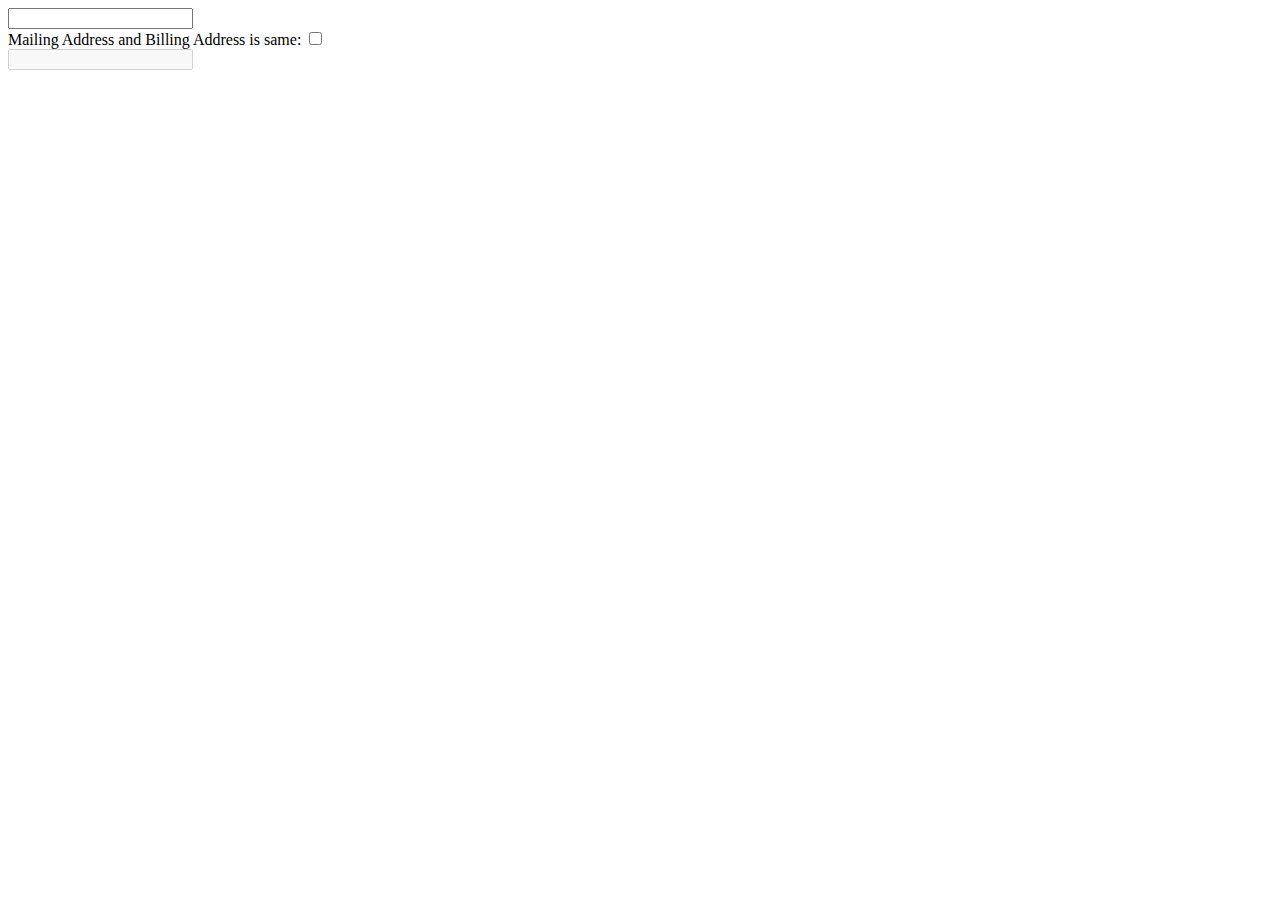
<file: HTML/Address.html>
<!DOCTYPE html>
<html lang="en">
<head>
  <meta charset="UTF-8">
  <meta name="viewport" content="width=device-width, initial-scale=1.0">
  <title>Same</title>
</head>
<body>

  <label for="textField1"></label>
  <input type="text" id="textField1" oninput="syncTextFields()">

  <br>

  <label for="syncCheckbox">Mailing Address and Billing Address is same:</label>
  <input type="checkbox" id="syncCheckbox" onclick="syncTextFields()">

  <br>
  
  <label for="textField2"></label>
  <input type="text" id="textField2" oninput="syncTextFields()" disabled>

  <script>
    function syncTextFields() {
      var textField1 = document.getElementById('textField1');
      var textField2 = document.getElementById('textField2');
      var syncCheckbox = document.getElementById('syncCheckbox');

      if (syncCheckbox.checked) {
        textField2.value = textField1.value;
        textField2.disabled = true;
      } else {
        textField2.value = "";
        textField2.disabled = false;
      }
    }
  </script>
</body>
</html>
</file>
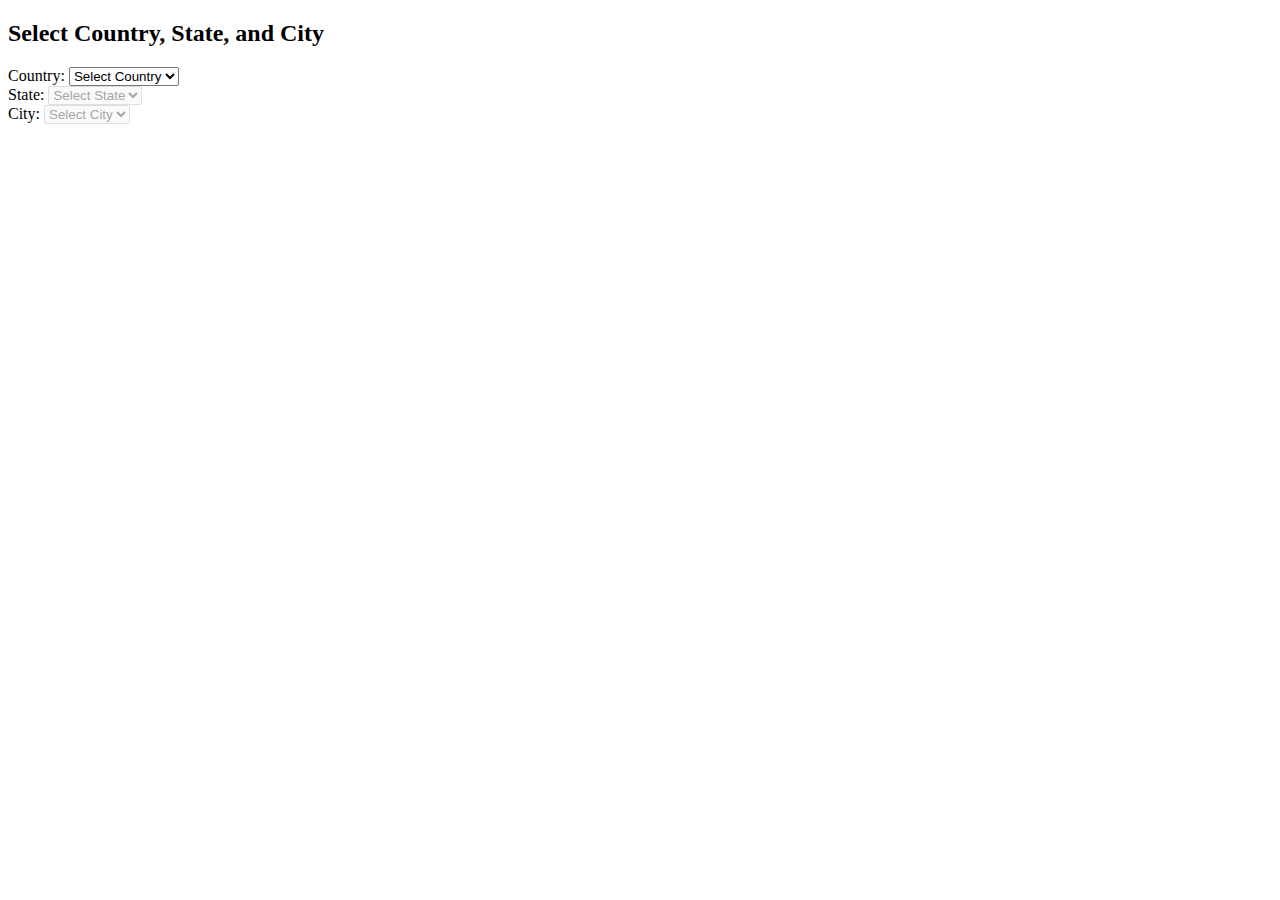
<file: HTML/Change Country.html>
<!DOCTYPE html>
<html lang="en">
<head>
    <meta charset="UTF-8">
    <meta name="viewport" content="width=device-width, initial-scale=1.0">
    <title>Country, State, and City Selection</title>
</head>
<body>

    <h2>Select Country, State, and City</h2>

    <form>
        <label for="country">Country:</label>
        <select id="country" onchange="updateStatesAndCities()">
            <option value="">Select Country</option>
            <option value="india">India</option>
            <option value="nepal">Nepal</option>
            <option value="usa">USA</option>
        </select>

        <br>

        <label for="state">State:</label>
        <select id="state" onchange="updateCities()" disabled>
            <option value="">Select State</option>
        </select>

        <br>

        <label for="city">City:</label>
        <select id="city" disabled>
            <option value="">Select City</option>
        </select>
    </form>

    <script>
        // Define states and cities for each country
        const countryData = {
            india: {
                states: ['Maharashtra', 'Tamil Nadu', 'Karnataka'],
                cities: {
                    maharashtra: ['Mumbai', 'Pune', 'Nagpur'],
                    tamilnadu: ['Chennai', 'Coimbatore', 'Madurai'],
                    karnataka: ['Bangalore', 'Mysore', 'Hubli']
                }
            },
            nepal: {
                states: ['Bagmati', 'Gandaki', 'Lumbini'],
                cities: {
                    bagmati: ['Kathmandu', 'Bhaktapur', 'Patan'],
                    gandaki: ['Pokhara', 'Lamjung', 'Baglung'],
                    lumbini: ['Lumbini', 'Butwal', 'Siddharthanagar']
                }
            },
            usa: {
                states: ['California', 'Texas', 'New York'],
                cities: {
                    california: ['Los Angeles', 'San Francisco', 'San Diego'],
                    texas: ['Houston', 'Dallas', 'Austin'],
                    newyork: ['New York City', 'Buffalo', 'Albany']
                }
            }
        };

        // Function to update the state dropdown based on the selected country
        function updateStatesAndCities() {
            var countrySelect = document.getElementById('country');
            var stateSelect = document.getElementById('state');
            var citySelect = document.getElementById('city');

            // Clear previous options
            stateSelect.innerHTML = '<option value="">Select State</option>';
            citySelect.innerHTML = '<option value="">Select City</option>';

            var selectedCountry = countrySelect.value;

            if (selectedCountry) {
                // Enable state dropdown
                stateSelect.disabled = false;

                // Populate state dropdown
                countryData[selectedCountry].states.forEach(function(state) {
                    var option = document.createElement('option');
                    option.value = state.toLowerCase();
                    option.textContent = state;
                    stateSelect.appendChild(option);
                });
            } else {
                // Disable state and city dropdowns if no country is selected
                stateSelect.disabled = true;
                citySelect.disabled = true;
            }
        }

        // Function to update the city dropdown based on the selected state
        function updateCities() {
            var countrySelect = document.getElementById('country');
            var stateSelect = document.getElementById('state');
            var citySelect = document.getElementById('city');

            // Clear previous options
            citySelect.innerHTML = '<option value="">Select City</option>';

            var selectedCountry = countrySelect.value;
            var selectedState = stateSelect.value;

            if (selectedCountry && selectedState) {
                // Enable city dropdown
                citySelect.disabled = false;

                // Populate city dropdown
                countryData[selectedCountry].cities[selectedState].forEach(function(city) {
                    var option = document.createElement('option');
                    option.value = city.toLowerCase();
                    option.textContent = city;
                    citySelect.appendChild(option);
                });
            } else {
                // Disable city dropdown if no country or state is selected
                citySelect.disabled = true;
            }
        }
    </script>

</body>
</html>
</file>
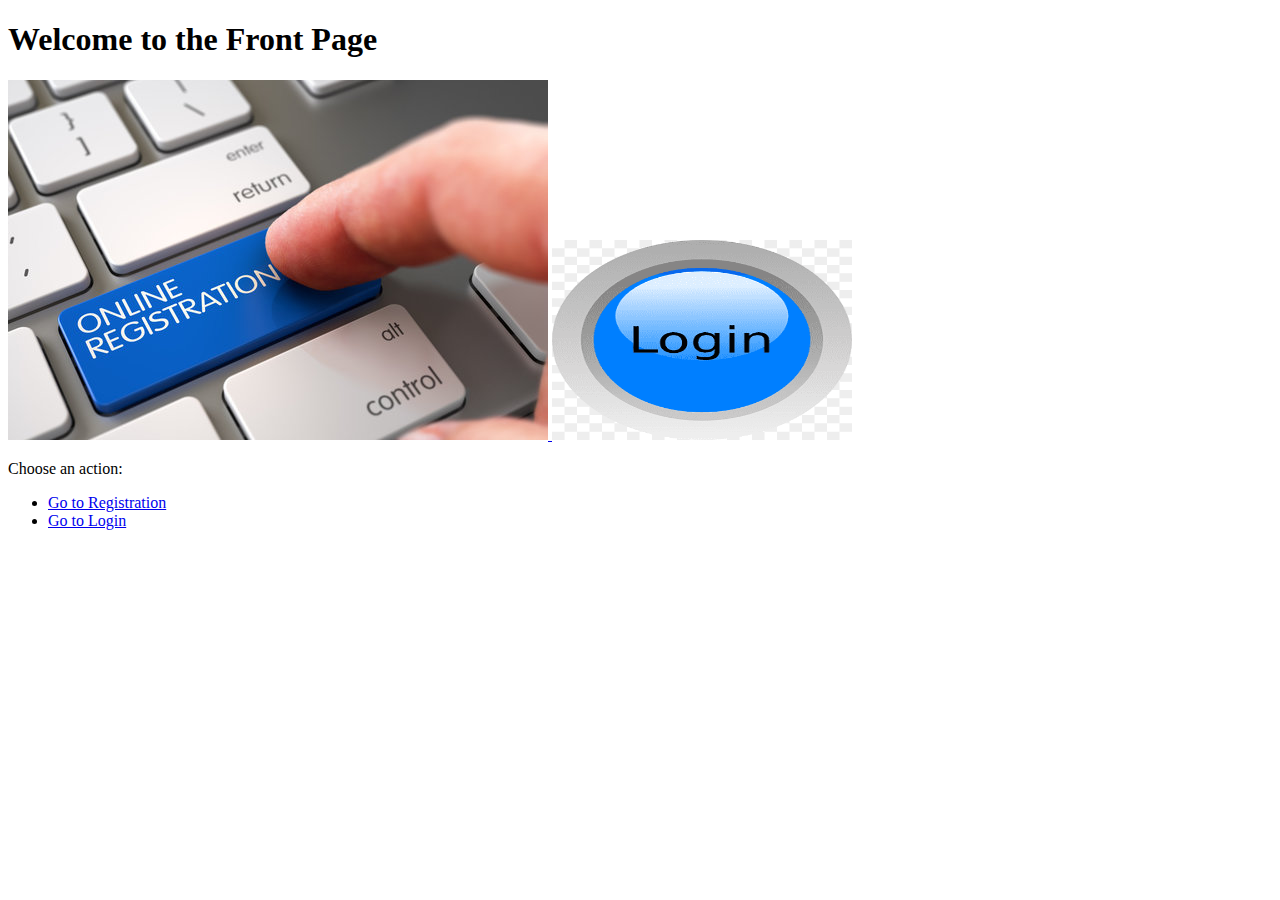
<file: HTML/FrontPage.html>
<!DOCTYPE html>
<html lang="en">
<head>
    <meta charset="UTF-8">
    <meta name="viewport" content="width=device-width, initial-scale=1.0">
    <title>Front Page</title>
</head>
<body>
    <h1>Welcome to the Front Page</h1>

    <a href="registration.html">
        <img src="registration_image.jpg" alt="Registration Image">
    </a>

    <a href="login.html">
        <img src="login.jpg" alt="Login Image" style="width: 300px; height: 200px;">
    </a>

    <p>Choose an action:</p>
    
    <ul>
        <li><a href="registration.html">Go to Registration</a></li>
        <li><a href="login.html">Go to Login</a></li>
    </ul>
</body>
</html>
</file>
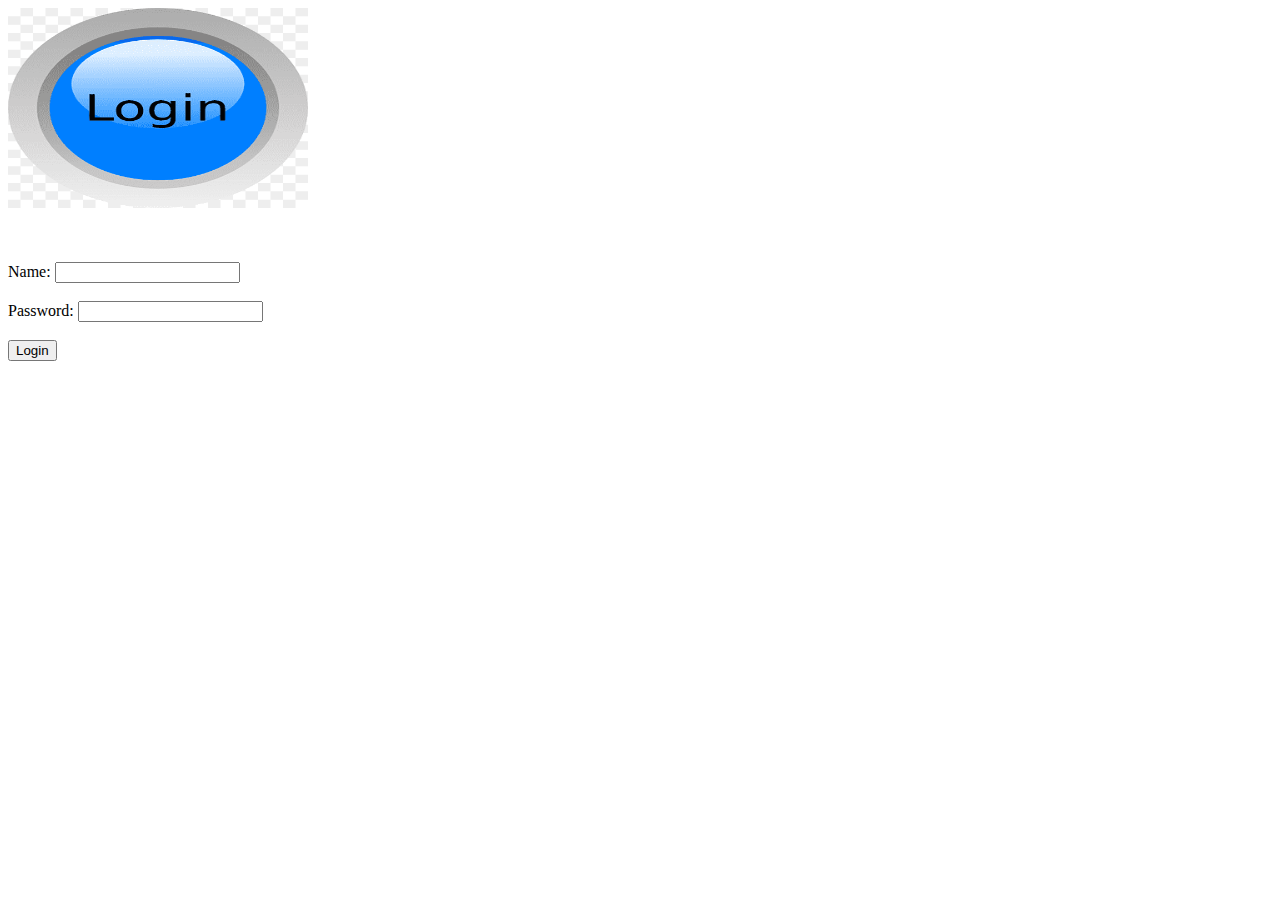
<file: HTML/Login.html>
<html lang="en">
<head>
    <meta charset="UTF-8">
    <meta name="viewport" content="width=device-width, initial-scale=1.0">
    <title>Document</title>
</head>
<body>
    <a href="login.html">
        <img src="login.jpg" alt="Login Image" style="width: 300px; height: 200px;">
    </a> <br> <br>

    <br><br>

    <form action="">
        <label for="name">Name:</label>
        <input type="text",name="name",value=""><br> <br>

        <label for="password">Password:</label>
        <input type="password" name="password" ><br> <br>

        <input type="submit" value="Login">
    </form>

</body>
</html>
</file>
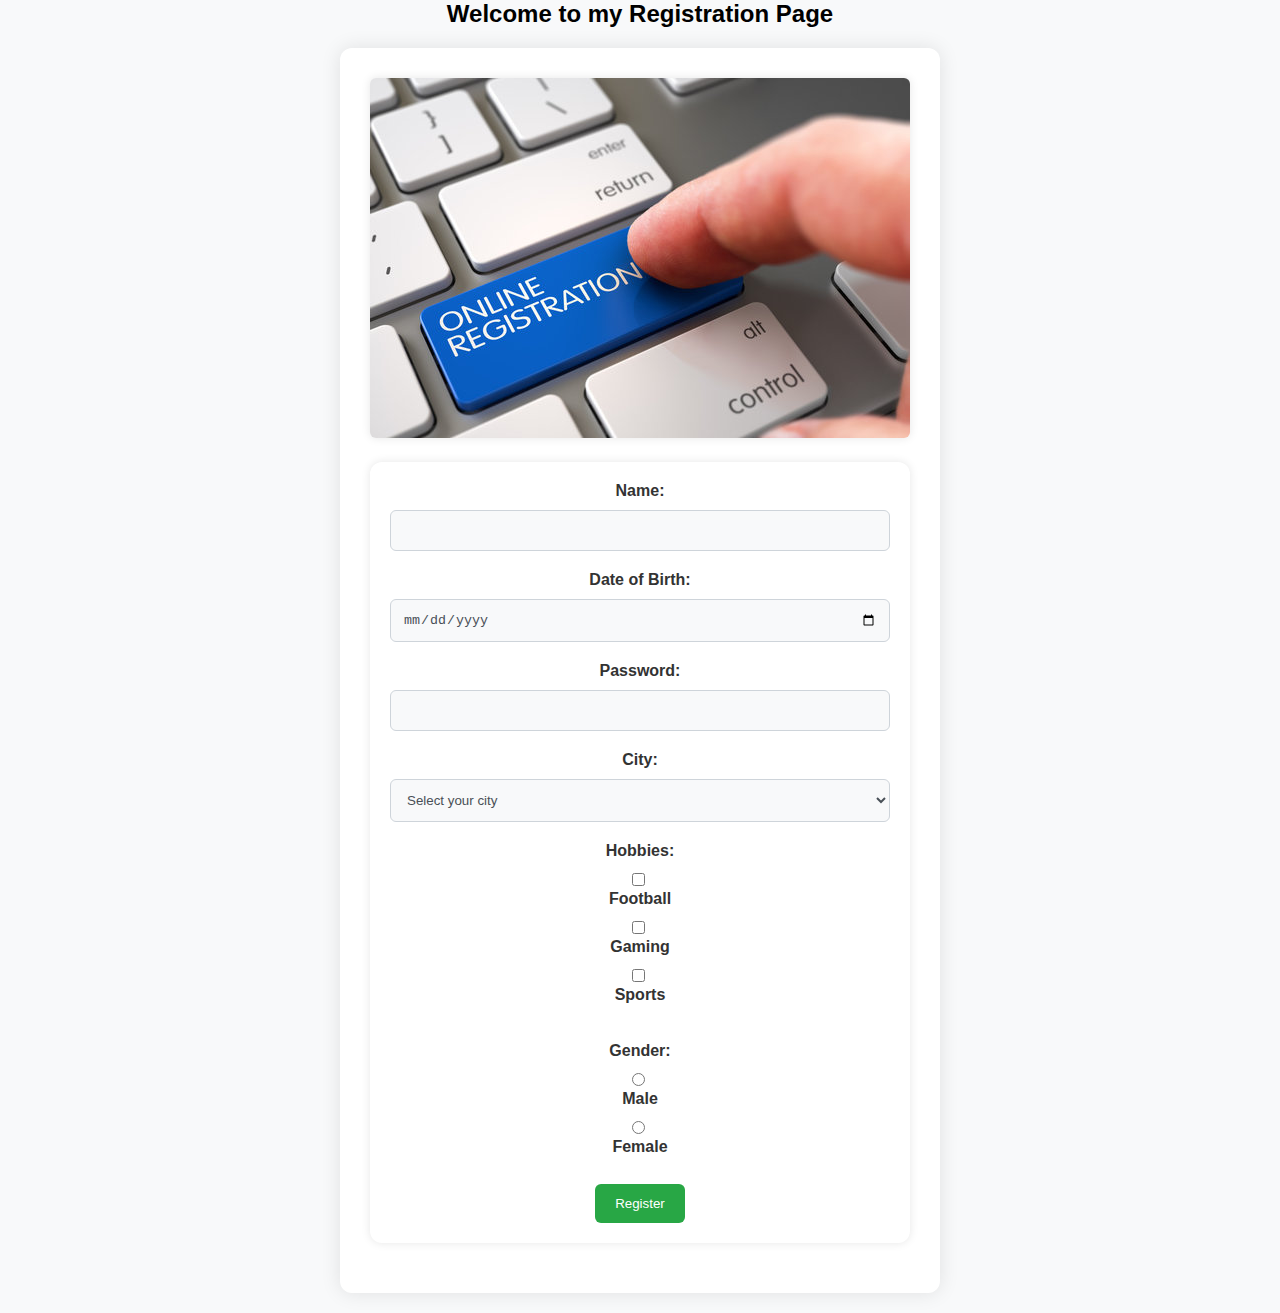
<file: HTML/Registration.html>
<!DOCTYPE html>
<html lang="en">
<head>
    <meta charset="UTF-8">
    <meta name="viewport" content="width=device-width, initial-scale=1.0">
    <link rel="stylesheet" href="Registration.css">
    <style>
        /* Add any additional inline styles here if needed */
    </style>
</head>
<body>

    <div class="container">
        <h2>Welcome to my Registration Page</h2>

        <div class="registration-container">
            <a href="registration.html">
                <img src="registration_image.jpg" alt="Registration Image">
            </a>

            <form action="">

                <label for="name">Name:</label>
                <input type="text" name="name" value=""><br>

                <label for="dob">Date of Birth:</label>
                <input type="date" name="dob"><br>

                <label for="password">Password:</label>
                <input type="password" name="password" value=""><br>

                <label for="city">City:</label>
                <select name="city">
                    <option value="" disabled selected>Select your city</option>
                    <option value="city1">City 1</option>
                    <option value="city2">City 2</option>
                    <option value="city3">City 3</option>
                </select><br>

                <label for="hobbies">Hobbies:</label>
                <div class="checkbox-group">
                    <input type="checkbox" name="hobbies[]" value="Football" id="hobby1">
                    <label for="hobby1">Football</label>

                    <input type="checkbox" name="hobbies[]" value="Gaming" id="hobby2">
                    <label for="hobby2">Gaming</label>

                    <input type="checkbox" name="hobbies[]" value="Sports" id="hobby3">
                    <label for="hobby3">Sports</label>
                </div><br>

                <label>Gender:</label>
                <input type="radio"  name="gender" value="male" >
                <label for="male">Male</label>
                <input type="radio" name="gender" value="female" >
                <label for="female">Female</label><br>
                
                <input type="submit" value="Register">
            </form>
        </div>
    </div>

</body>
</html>
</file>
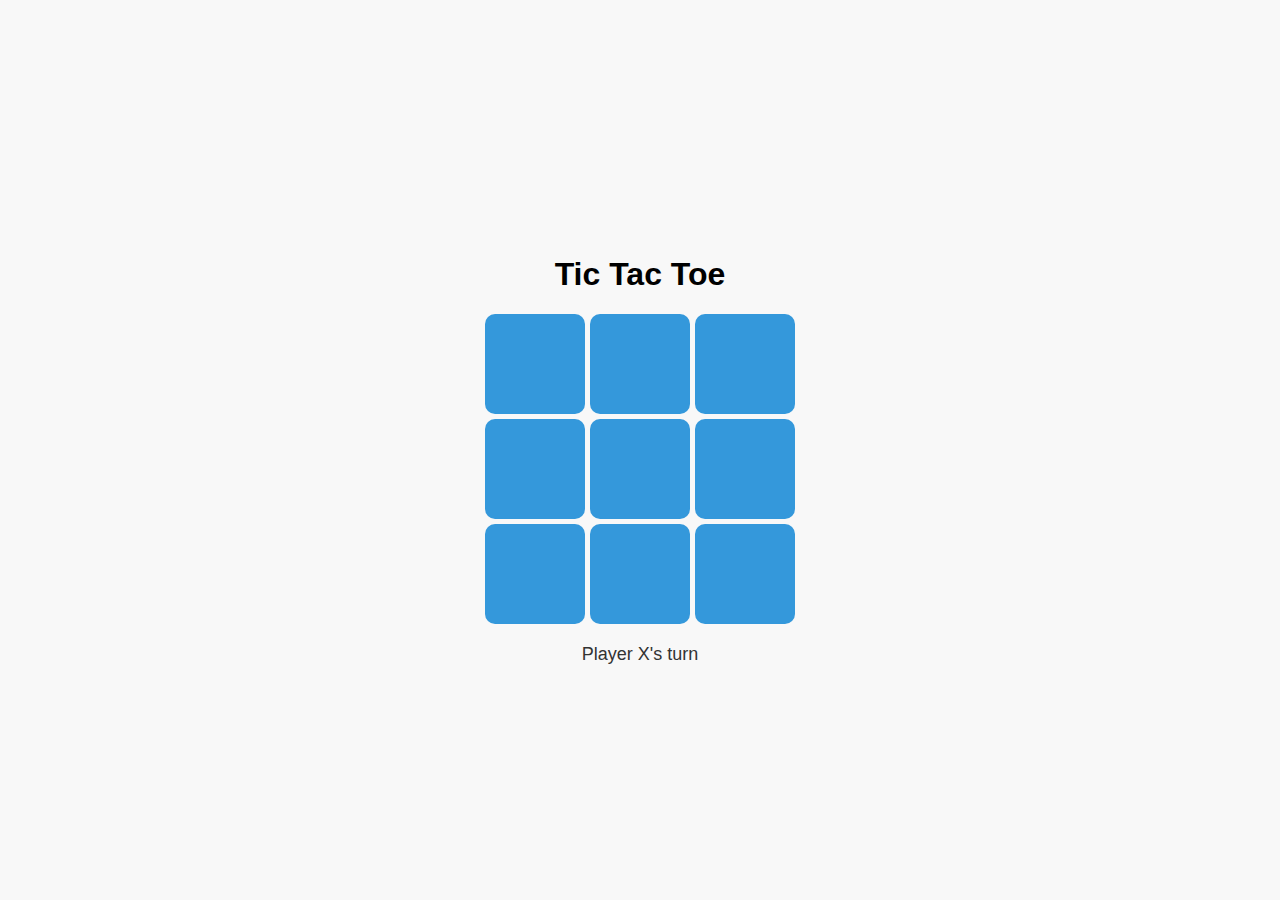
<file: HTML/TicTacToe.html>
<!DOCTYPE html>
<html lang="en">
<head>
  <meta charset="UTF-8">
  <meta name="viewport" content="width=device-width, initial-scale=1.0">
  <title>Tic Tac Toe</title>
  <link rel="stylesheet" href="TicTacToe Style.css">
</head>
<body>
  <div class="container">
    <h1>Tic Tac Toe</h1>
    <div id="board" class="board">
      <!-- The board will be dynamically generated by JavaScript -->
    </div>
    <div class="status" id="status">Player X's turn</div>
  </div>
  <script src="script.js"></script>
</body>
</html>
</file>
<file: HTML/TicTacToe Style.css>
/* style.css */
body {
  display: flex;
  align-items: center;
  justify-content: center;
  height: 100vh;
  margin: 0;
  font-family: 'Arial', sans-serif;
  background-color: #f8f8f8;
}

.container {
  text-align: center;
}

.board {
  display: grid;
  grid-template-columns: repeat(3, 100px);
  gap: 5px;
  margin-top: 20px;
}

.cell {
  width: 100px;
  height: 100px;
  display: flex;
  align-items: center;
  justify-content: center;
  font-size: 24px;
  color: #fff;
  background-color: #3498db;
  border-radius: 10px;
  cursor: pointer;
  transition: background-color 0.3s ease;
}

.cell:hover {
  background-color: #2ecc71;
}

.status {
  margin-top: 20px;
  font-size: 18px;
  color: #333;
}
</file>
<file: HTML/Registration.css>
/* Reset some default styles */
body, h2, a {
    margin: 0;
    padding: 0;
}

/* Style for the body */
body {
    font-family: 'Arial', sans-serif;
    background-color: #f8f9fa;
}

/* Style for the main container */
.container {
    display: flex;
    flex-direction: column;
    align-items: center;
}

/* Style for the form container */
.registration-container {
    max-width: 800px;
    margin: 20px auto;
    background-color: #fff;
    border-radius: 12px;
    box-shadow: 0 0 20px rgba(0, 0, 0, 0.1);
    transition: box-shadow 0.3s ease-in-out;
    text-align: center;
    padding: 30px;
}

.registration-container:hover {
    box-shadow: 0 0 30px rgba(0, 0, 0, 0.2);
}

/* Style for the registration image */
a img {
    max-width: 100%;
    height: auto;
    border-radius: 6px;
    box-shadow: 0 0 10px rgba(0, 0, 0, 0.1);
    transition: box-shadow 0.3s ease-in-out;
}

a:hover img {
    box-shadow: 0 0 15px rgba(0, 0, 0, 0.2);
}

/* Style for the form and labels */
form {
    max-width: 600px;
    margin: 20px auto;
    padding: 20px;
    background-color: #fff;
    border-radius: 12px;
    box-shadow: 0 0 10px rgba(0, 0, 0, 0.1);
    transition: box-shadow 0.3s ease-in-out;
}

form:hover {
    box-shadow: 0 0 15px rgba(0, 0, 0, 0.2);
}

label {
    display: block;
    margin-bottom: 10px;
    font-weight: bold;
    color: #333;
}

/* Style for the form inputs */
input[type="text"],
input[type="password"],
input[type="date"],
select {
    width: 100%;
    padding: 12px;
    margin-bottom: 20px;
    box-sizing: border-box;
    border: 1px solid #ced4da;
    border-radius: 6px;
    background-color: #f8f9fa;
    color: #495057;
}

input[type="text"]:focus,
input[type="password"]:focus,
input[type="date"]:focus,
select:focus {
    border-color: #6c757d;
    outline: none;
}

/* Style for the checkboxes and radio buttons */
.checkbox-group {
    margin-bottom: 20px;
}

input[type="checkbox"],
input[type="radio"] {
    margin-right: 8px;
}

/* Style for the submit button */
input[type="submit"] {
    background-color: #28a745;
    color: #fff;
    padding: 12px 20px;
    border: none;
    border-radius: 6px;
    cursor: pointer;
    transition: background-color 0.3s ease-in-out;
}

input[type="submit"]:hover {
    background-color: #218838;
}

/* Responsive styling for smaller screens */
@media screen and (max-width: 600px) {
    .registration-container,
    form {
        width: 90%;
    }
}
</file>
